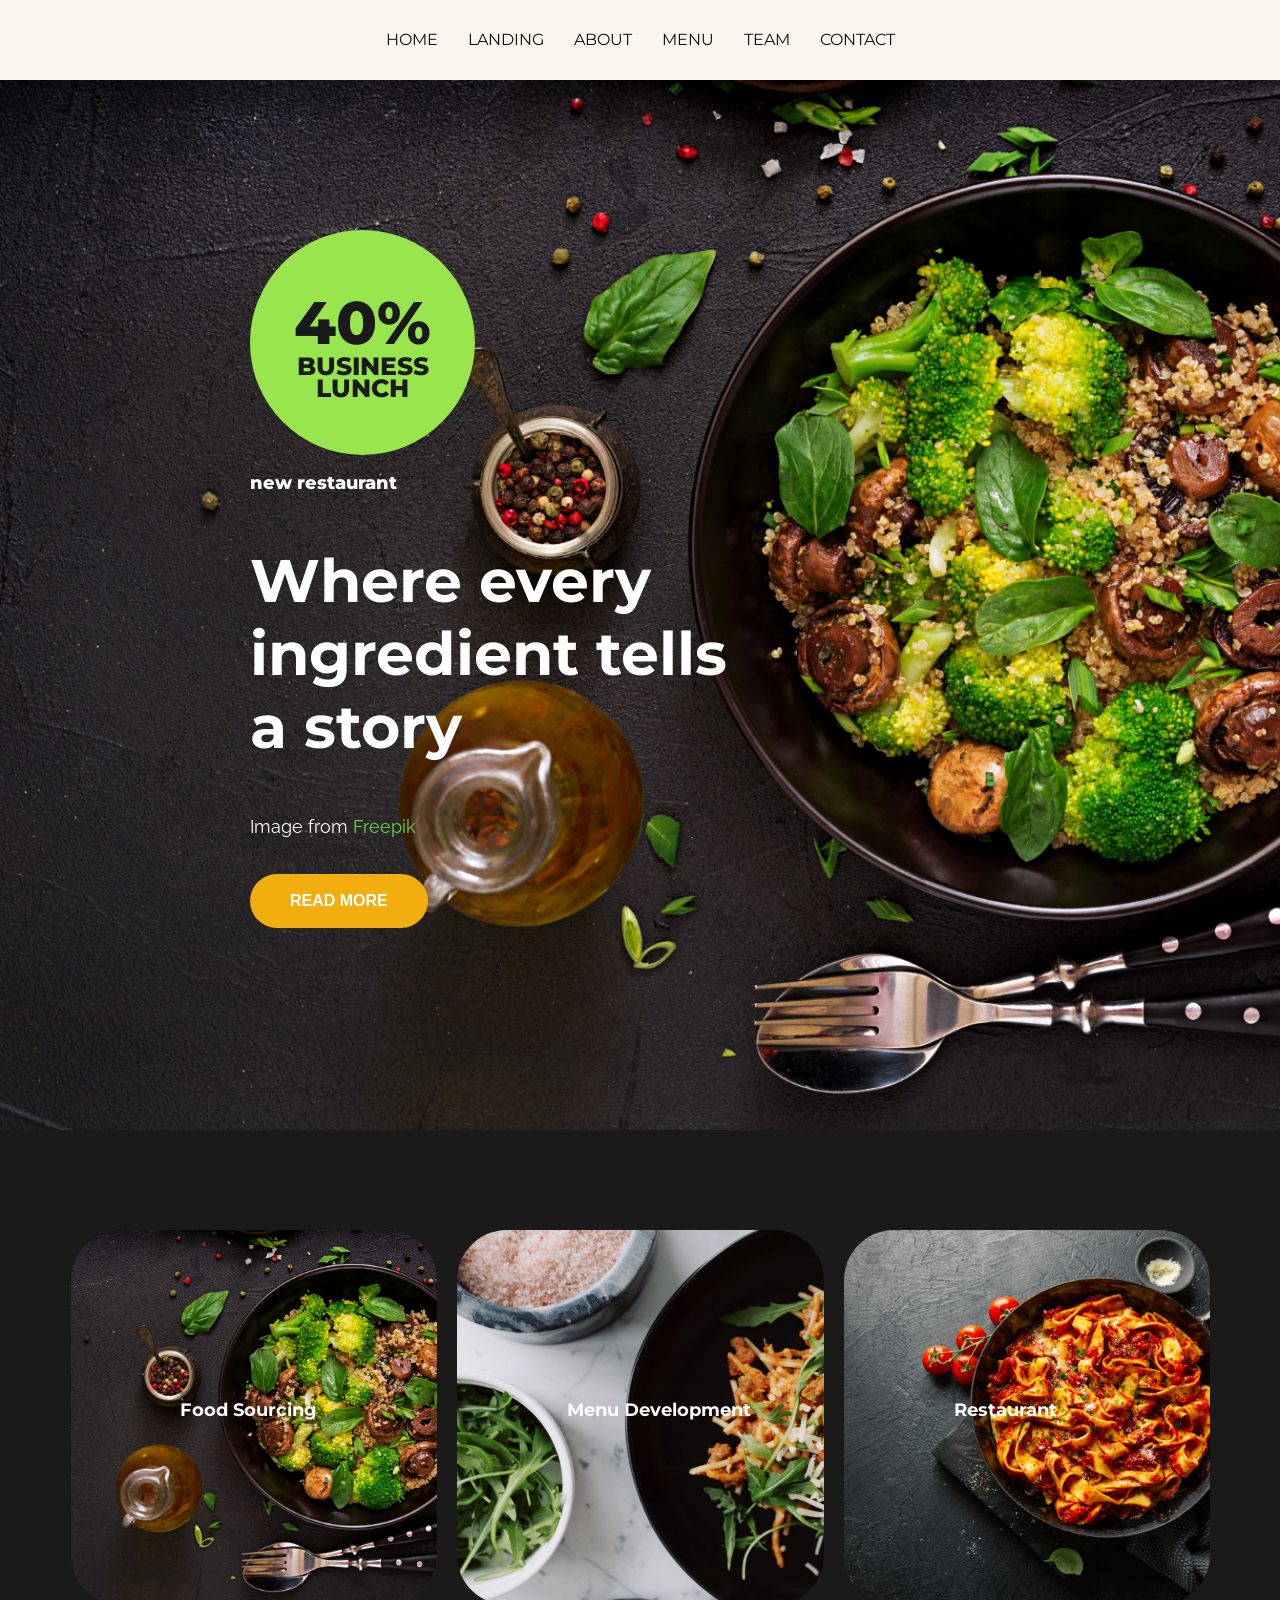
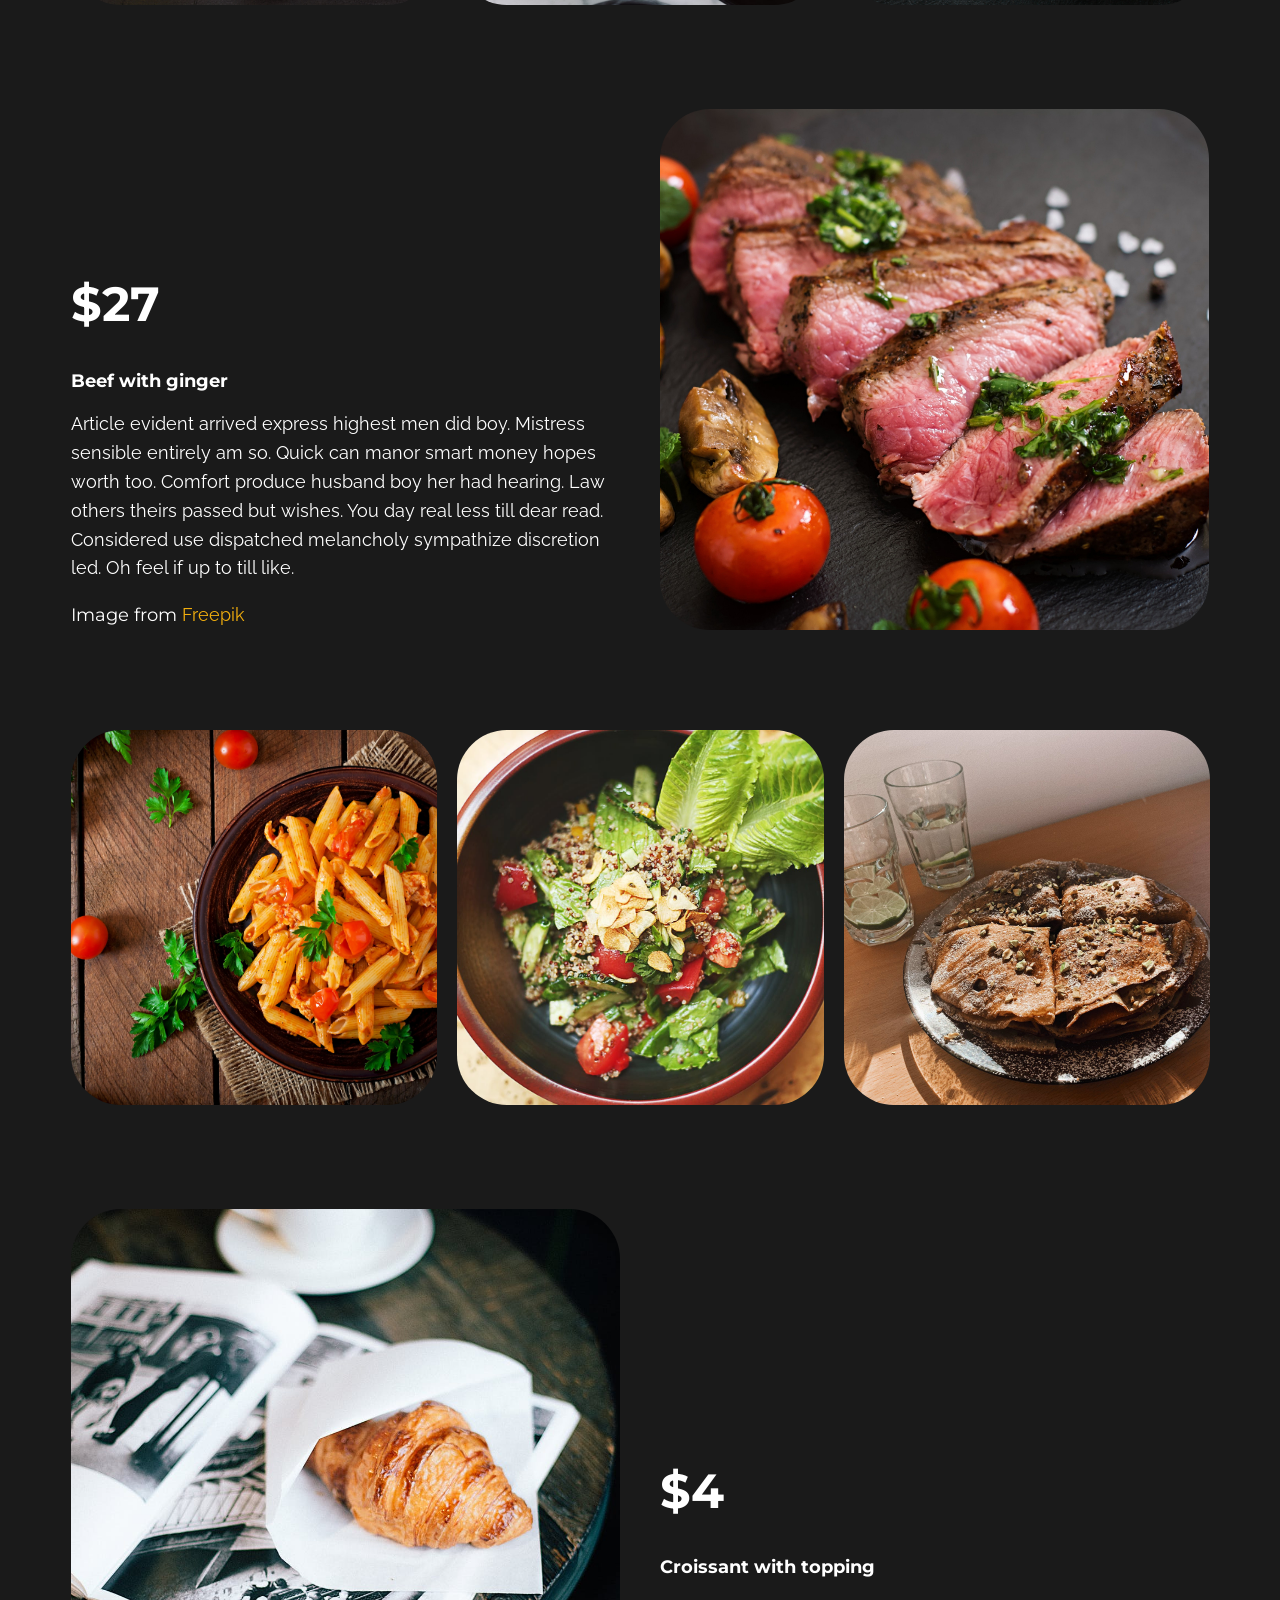
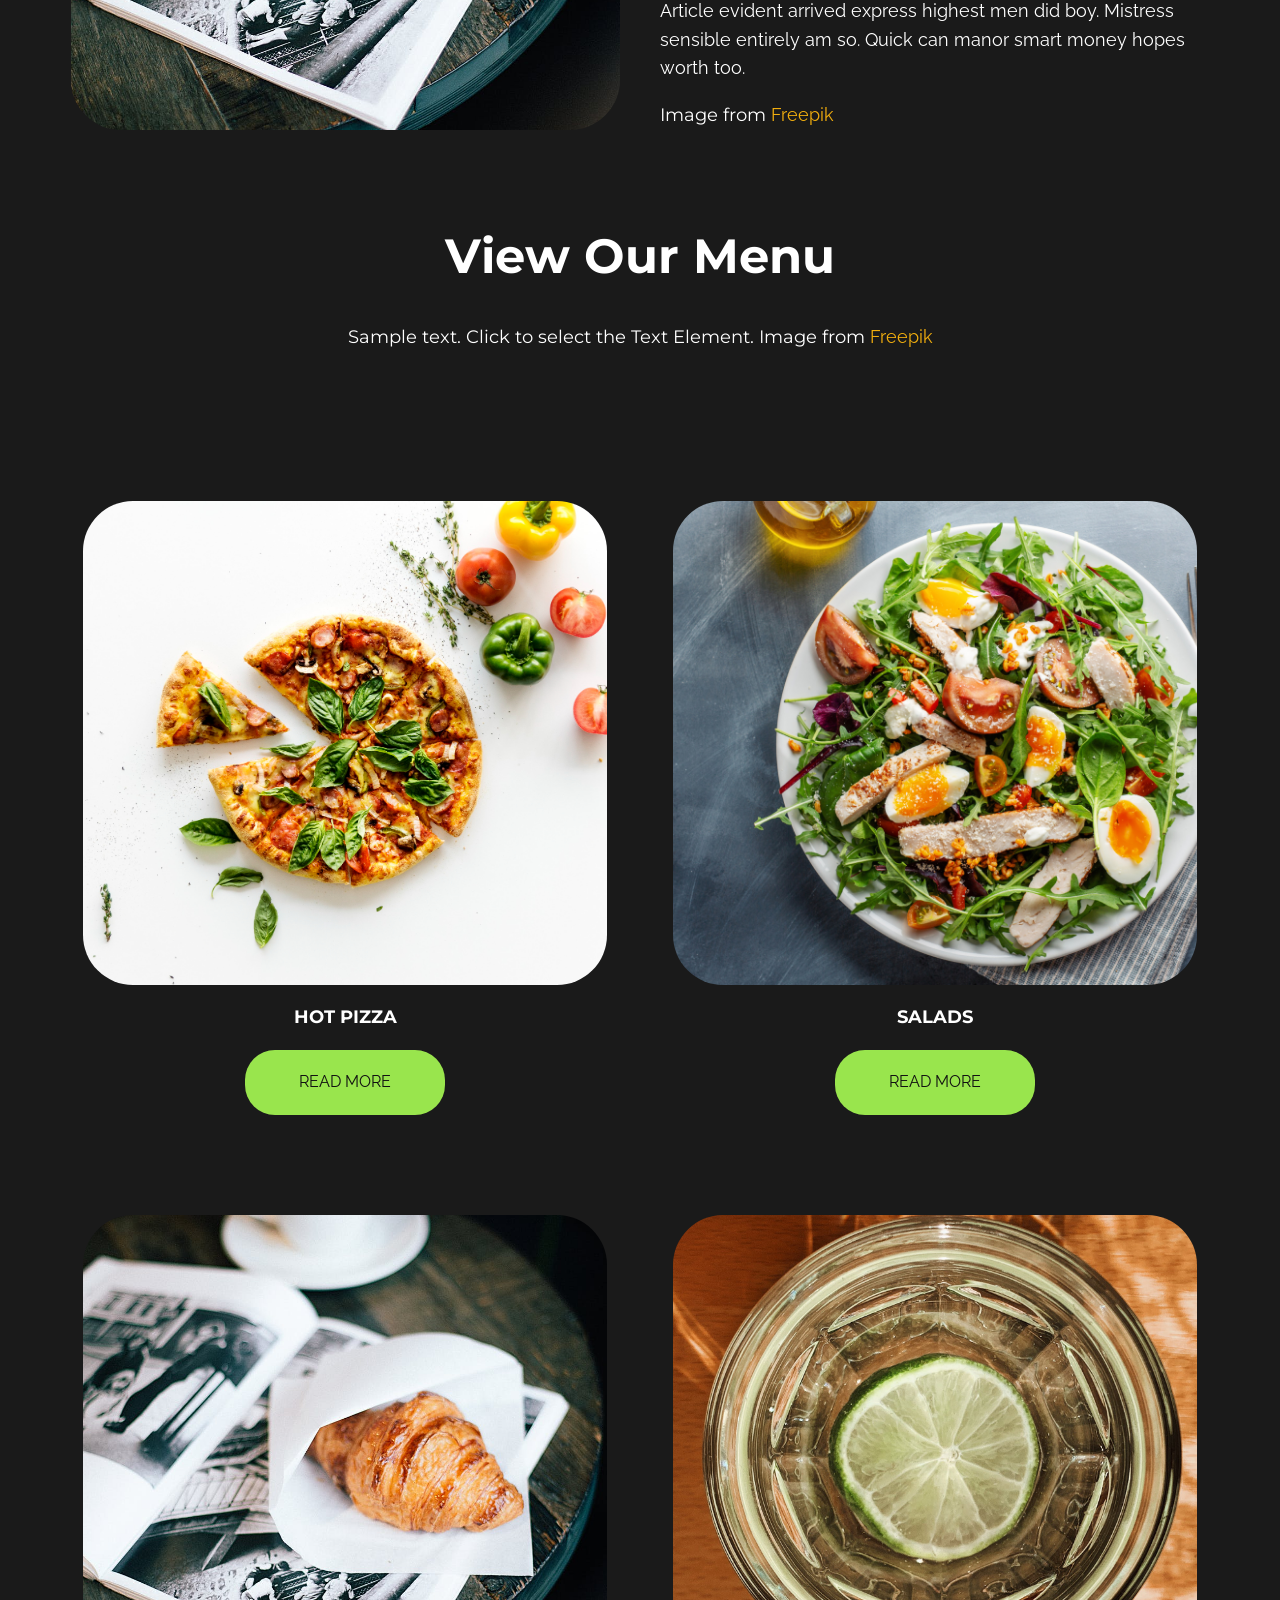
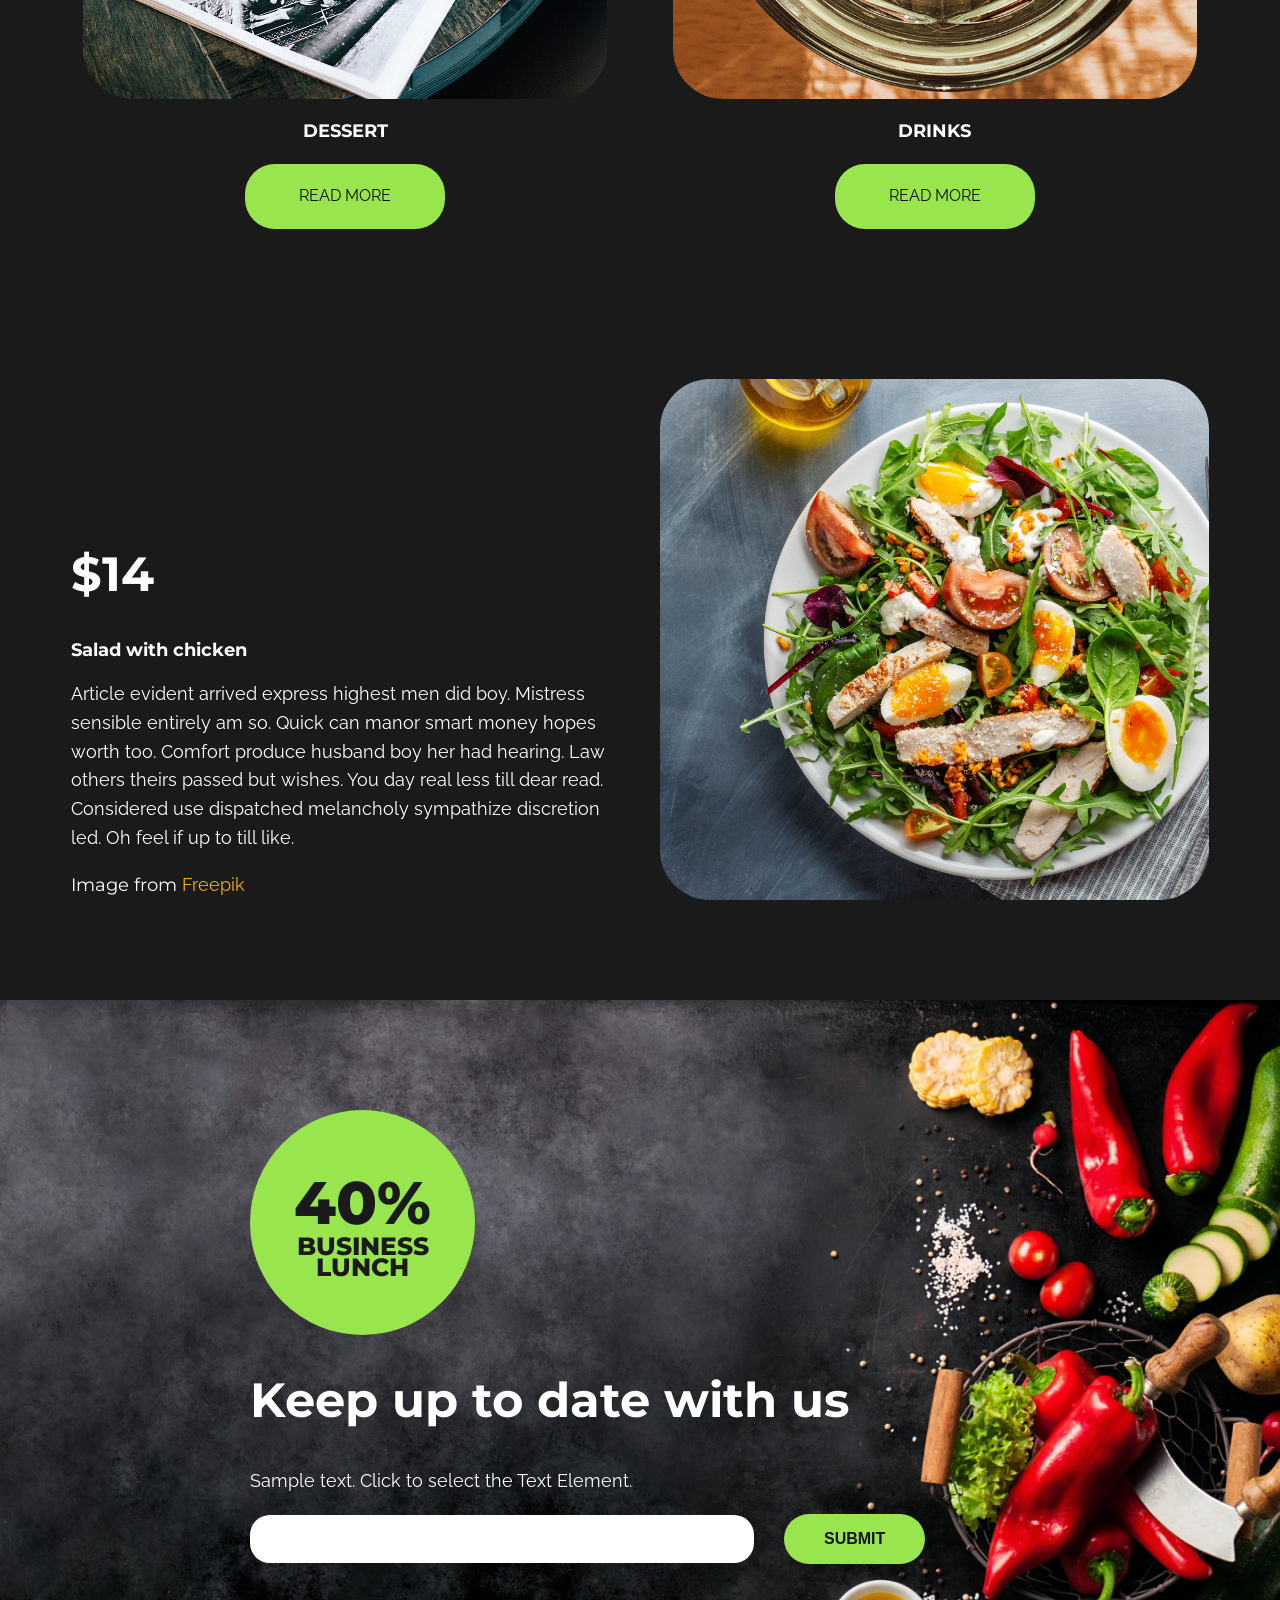
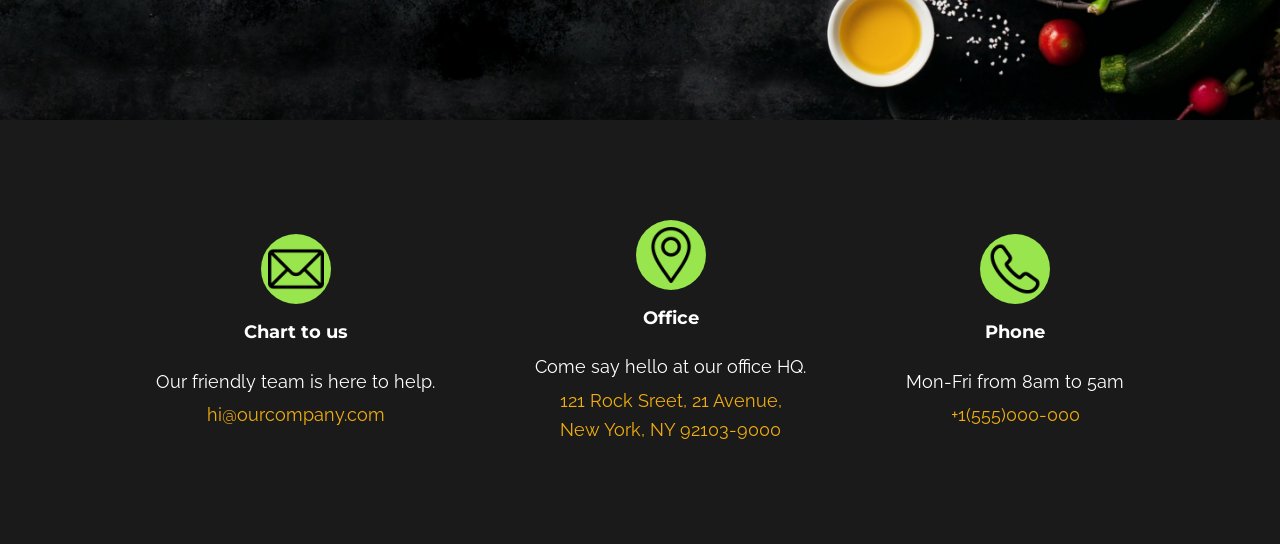
<file: index.html>
<!doctype html>
<html lang="en">

<head>
  <meta charset="UTF-8" />
  <meta name="viewport" content="width=device-width, initial-scale=1.0" />
  <link rel="stylesheet" href="styles.css" />
  <title>lower food cost</title>
</head>

<body>
  <header>
    <nav class="nav-bar">
      <a class="nav-links" href="#">HOME</a>
      <a class="nav-links" href="#">LANDING</a>
      <a class="nav-links" href="#">ABOUT</a>
      <a class="nav-links" href="#">MENU</a>
      <a class="nav-links" href="#">TEAM</a>
      <a class="nav-links" href="#">CONTACT</a>
    </nav>
  </header>
  <main>
    <!-- hero content -->
    <section class="hero">
      <div class="hero-card">
        <div class="discount">
          <p>
            40% <br />
            <span>BUSINESS LUNCH</span>
          </p>
        </div>
        <div class="hero-discription">
          <p>new restaurant</p>
          <h1 class="title">Where every ingredient tells a story</h1>
          <span>
            Image from
            <a href="https://freepik.com/" style="color: #6ad64d">Freepik</a>
          </span>
          <button>READ MORE</button>
        </div>
      </div>
    </section>

    <!-- Food description section -->
    <section class="food-cards">
      <article class="cards">
        <p>Food Sourcing</p>
        <img src="assets/mashrooms.jpg" alt="Food Sourcing" />
      </article>
      <article class="cards">
        <p>Menu Development</p>
        <img src="assets/pexels-photo-3850972.jpeg" alt="Menu Development" />
      </article>
      <article class="cards">
        <p>Restaurant</p>
        <img src="assets/italian-spaghetti-with-tomato-sauce-pan.jpg" alt="Restaurant" />
      </article>
    </section>
    <section class="food-description">
      <div class="text-content">
        <h2>$27</h2>
        <h3>Beef with ginger</h3>
        <p>
          Article evident arrived express highest men did boy. Mistress
          sensible entirely am so. Quick can manor smart money hopes worth
          too. Comfort produce husband boy her had hearing. Law others theirs
          passed but wishes. You day real less till dear read. Considered use
          dispatched melancholy sympathize discretion led. Oh feel if up to
          till like.
        </p>
        <span>Image from
          <a href="https://freepik.com/" style="color: #f1ae0e">Freepik</a></span>
      </div>
      <img src="assets/juicy-steak-medium-rare-beef-with-spices-grilled-vegetables.jpg" alt="beef" />
    </section>

    <!-- Food description section -->
    <section class="food-cards">
      <article class="cards">
        <img src="assets/penne-pasta-tomato-sauce-with-chicken-tomatoes-wooden-table.jpg" alt="pasta" />
      </article>
      <article class="cards">
        <img src="assets/pexels-photo-3662126.jpeg" alt="salad" />
      </article>
      <article class="cards">
        <img src="assets/pexels-photo-3939685.jpeg" alt="pie" />
      </article>
    </section>
    <section class="food-description">
      <img src="assets/pexels-photo-3681641.jpeg" alt="Croissant" />
      <div class="text-content">
        <h2>$4</h2>
        <h3>Croissant with topping</h3>
        <p>
          Article evident arrived express highest men did boy. Mistress
          sensible entirely am so. Quick can manor smart money hopes worth
          too.
        </p>
        <span>Image from
          <a href="https://freepik.com/" style="color: #f1ae0e">Freepik</a></span>
      </div>
    </section>

    <!-- Menu section -->
    <section class="menu-content">
      <h1>View Our Menu</h1>
      <p>
        Sample text. Click to select the Text Element. Image from
        <a href="https://freepik.com/" style="color: #f1ae0e">Freepik</a>
      </p>
      <div class="menu">
        <article class="menu-cards">
          <img src="assets/pizza.png" alt="pizza" />
          <p>HOT PIZZA</p>
          <a class="btn" href="">READ MORE</a>
        </article>
        <article class="menu-cards">
          <img src="assets/salad.jpg" alt="salads" />
          <p>SALADS</p>
          <a class="btn" href="">READ MORE</a>
        </article>
        <article class="menu-cards">
          <img src="assets/pexels-photo-3681641.jpeg" alt="dessert" />
          <p>DESSERT</p>
          <a class="btn" href="">READ MORE</a>
        </article>
        <article class="menu-cards">
          <img src="assets/pexels-photo-3939602.jpeg" alt="drinks" />
          <p>DRINKS</p>
          <a class="btn" href="">READ MORE</a>
        </article>
      </div>
    </section>

    <!-- Food description section -->
    <section class="food-description">
      <div class="text-content">
        <h2 class="price">$14</h2>
        <h3 class="subtitle">Salad with chicken</h3>
        <p>
          Article evident arrived express highest men did boy. Mistress
          sensible entirely am so. Quick can manor smart money hopes worth
          too. Comfort produce husband boy her had hearing. Law others theirs
          passed but wishes. You day real less till dear read. Considered use
          dispatched melancholy sympathize discretion led. Oh feel if up to
          till like.
        </p>
        <span>Image from
          <a href="https://freepik.com/" style="color: #f1ae0e">Freepik</a></span>
      </div>

      <img src="assets/salad.jpg" alt="Salad with chicken" />
    </section>

    <!-- subscription content -->
    <section class="hero-end">
      <div class="hero-end-card">
        <div class="discount">
          <p>
            40% <br />
            <span>BUSINESS LUNCH</span>
          </p>
        </div>
        <div class="end-description">
          <h1>Keep up to date with us</h1>
          <p>Sample text. Click to select the Text Element.</p>
        </div>
        <div class="subscription">
          <input type="email" />
          <button>SUBMIT</button>
        </div>
      </div>
    </section>
  </main>

  <!-- Footer -->
  <footer class="footer">
    <section class="info-card">
      <div class="info-cards-img">
        <img src="assets/mail.png" alt="email" />
      </div>
      <p>Chart to us</p>
      <span>Our friendly team is here to help.</span>
      <a href="mailto:hi@ourcompany.com" type="email">hi@ourcompany.com</a>
    </section>
    <section class="info-card">
      <div class="info-cards-img">
        <img src="assets/location.png" alt="location" />
      </div>
      <p>Office</p>
      <span>Come say hello at our office HQ.</span>
      <a href="#">121 Rock Sreet, 21 Avenue, <br />
        New York, NY 92103-9000</a>
    </section>
    <section class="info-card">
      <div class="info-cards-img">
        <img src="assets/phone.png" alt="Phone" />
      </div>
      <p>Phone</p>
      <span>Mon-Fri from 8am to 5am</span>
      <a href="tel:+1(555)000-000" type="phone">+1(555)000-000</a>
    </section>
  </footer>
</body>

</html>
</file>
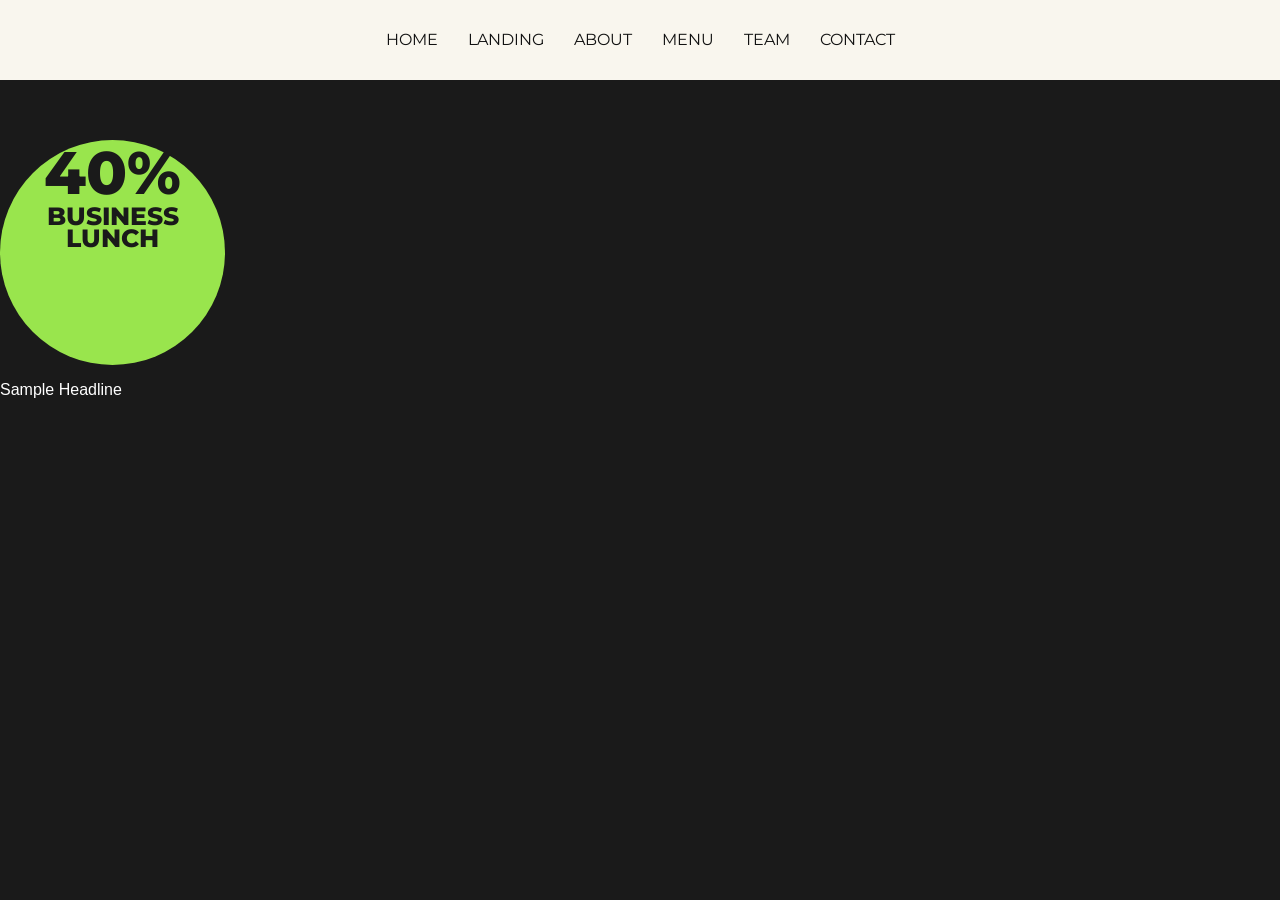
<file: landing.html>
<!DOCTYPE html>
<html lang="en">

<head>
  <meta charset="UTF-8">
  <meta name="viewport" content="width=device-width, initial-scale=1.0">
  <link rel="stylesheet" href="styles.css">
  <title>Document</title>
</head>

<body>
  <header>
    <nav class="nav-bar">
      <a class="nav-links" href="#">HOME</a>
      <a class="nav-links" href="#">LANDING</a>
      <a class="nav-links" href="#">ABOUT</a>
      <a class="nav-links" href="#">MENU</a>
      <a class="nav-links" href="#">TEAM</a>
      <a class="nav-links" href="#">CONTACT</a>
    </nav>
  </header>
  <main>
    <section class="landing-hero">
      <article class="left-card">
        <div class="discount">
          <p>
            40% <br> <span>BUSINESS LUNCH</span>
          </p>
        </div>
        <p>Sample Headline</p>

      </article>
    </section>
  </main>
</body>

</html>
</file>
<file: styles.css>
body {
  background-color: #1a1a1a;
  font-family: sans-serif;
  color: #ffffff;
  margin: 0;
}
@font-face {
  font-family: Montserrat;
  src: url(fonts/Montserrat-VariableFont_wght.ttf);
}
@font-face {
  font-family: Raleway;
  src: url(fonts/Raleway-VariableFont_wght.ttf);
}

/* navigation */
.nav-bar {
  display: flex;
  justify-content: center;
  align-items: center;
  gap: 30px;
  background-color: #f9f6ee;
  padding: 32px;
}
.nav-links {
  font-family: Montserrat;
  font-size: 16px;
  line-height: 16px;
  color: #111111;
}
.nav-links:hover {
  color: #f9e6a6;
}

/* hero content */
.hero {
  background-image: url(assets/mashrooms.jpg);
  background-repeat: no-repeat;
  background-size: cover;
  display: flex;
  flex-direction: column;
}
.hero-card {
  display: flex;
  flex-direction: column;
  min-height: 750px;
  margin: 150px 250px;
}
.discount {
  color: #1a1a1a;
  background-color: #99e54d;
  border-radius: 100%;
  font-family: Montserrat;
  width: 225px;
  height: 225px;
  text-align: center;
}
.discount p {
  font-size: 60px;
  font-weight: 800;
  line-height: 66px;
}
.discount span {
  display: flex;
  justify-content: center;
  font-size: 25px;
  font-weight: 800;
  line-height: 21.6px;
}
.hero-discription {
  max-width: 500px;
}
.hero-discription p {
  font-family: Montserrat;
  font-size: 18px;
  font-weight: 800;
  line-height: 21.6px;
}
.title {
  font-family: Montserrat;
  font-size: 60px;
  font-weight: bold;
}
.hero-discription span,
a {
  font-family: Raleway;
  font-size: 18px;
  text-decoration: none;
  line-height: 28.8px;
}
.hero-discription button {
  display: flex;
  align-items: center;
  background-color: #f1ae0e;
  color: #ffffff;
  padding: 18px 40px;
  border: none;
  border-radius: 30px;
  font-size: 16px;
  font-weight: 600;
  margin-top: 2rem;
  cursor: pointer;
}
.hero-discription button:hover {
  background-color: #f9de9b;
  color: #111111;
}

/* Food description section */
.food-cards {
  display: grid;
  grid-template-columns: repeat(3, 1fr);
  column-gap: 20px;
  margin: 100px auto 100px auto;
  max-width: 1139px;
}
.cards {
  position: relative;
}
.cards img {
  border-radius: 50px;
  width: 366.66px;
  height: 375px;
  object-fit: cover;
}
.cards p {
  position: absolute;
  top: 40%;
  left: 30%;
  font-family: Montserrat;
  font-weight: bold;
  font-size: 18px;
  line-height: 21.6px;
}

.food-description {
  display: grid;
  grid-template-columns: repeat(2, 1fr);
  column-gap: 40px;
  align-items: flex-end;
  max-width: 1139px;
  margin: 100px auto 100px auto;
}
.food-description img {
  width: 549px;
  height: 521px;
  border-radius: 50px;
  object-fit: cover;
}
.text-content h2 {
  font-family: Montserrat;
  font-size: 48px;
  font-weight: bold;
  line-height: 52.6px;
}
.text-content h3 {
  font-family: Montserrat;
  font-size: 18px;
  font-weight: bold;
  line-height: 21.6px;
}
.text-content p,
span {
  font-family: Raleway;
  font-size: 18px;
  line-height: 28.8px;
}

/* Menu section */
.menu-content {
  margin: 100px auto 100px auto;
}
.menu-cards {
  display: flex;
  flex-direction: column;
  align-items: center;
  margin: 50px auto 50px auto;
}

.menu-content h1 {
  font-family: Montserrat;
  font-size: 48px;
  font-weight: bold;
  text-align: center;
  line-height: 52.8px;
}
.menu-content p,
span {
  font-family: Montserrat;
  font-size: 18px;
  text-align: center;
  line-height: 28.8px;
}
.menu-content img {
  width: 524px;
  height: 484px;
  border-radius: 50px;
  object-fit: cover;
}
.menu {
  display: grid;
  grid-template-columns: repeat(2, 1fr);
  column-gap: 40px;
  max-width: 1139px;
  margin: 100px auto 100px auto;
}
.menu p {
  font-family: Montserrat;
  font-size: 18px;
  font-weight: bold;
}
.menu a {
  background-color: #99e54d;
  color: #111111;
  padding: 18px 40px;
  width: 120px;
  text-align: center;
  border-radius: 30px;
  font-size: 16px;
  font-family: Raleway;
}
.menu a:hover {
  background-color: #8ae132;
}
/* hero end */
.hero-end {
  background-image: url(assets/vegetables-set-left-black-slate.jpg);
  background-repeat: no-repeat;
  background-size: cover;
  padding: 10px 0 10px 0;
}
.hero-end-card {
  display: flex;
  flex-direction: column;
  margin: 100px 250px;
  min-height: 500px;
}
.end-description h1 {
  font-family: Montserrat;
  font-size: 48px;
  line-height: 52.8px;
}
.end-description p {
  font-family: Raleway;
  font-size: 18px;
  line-height: 28.8px;
}
.subscription {
  display: flex;
  align-items: center;
  gap: 30px;
}
.subscription input {
  border: none;
  border-radius: 20px;
  width: 500px;
  height: 46px;
  font-family: Raleway;
  font-size: 16px;
  text-align: center;
}
.subscription button {
  display: flex;
  align-items: center;
  background-color: #99e54d;
  color: #111111;
  padding: 16px 40px;
  border: none;
  border-radius: 30px;
  font-size: 16px;
  font-weight: 600;
  cursor: pointer;
}
.subscription button:hover {
  background-color: #8ae132;
  color: #ffffff;
}
.footer {
  display: flex;
  justify-content: center;
  align-items: center;
  gap: 100px;
  margin: 100px auto 100px auto;
}
.info-card {
  display: flex;
  flex-direction: column;
  justify-content: center;
  align-items: center;
}
.info-cards-img {
  width: 70px;
  height: 70px;
  background-color: #99e54d;
  display: flex;
  justify-content: center;
  align-items: center;
  border-radius: 100%;
}
.info-card img {
  width: 56px;
  height: 56px;
  /* background-color: #99e54d; */
  /* border-radius: 100%; */
  /* display: grid;
  grid-template-columns: repeat(3, 1fr); */
}
.info-card p {
  font-family: Montserrat;
  font-size: 18px;
  font-weight: bold;
  line-height: 21.6px;
}
.info-card span {
  font-family: Raleway;
  font-size: 18px;
  line-height: 39.6px;
}
.info-card a {
  color: #f1ae0e;
  font-size: 18px;
  font-family: Raleway;
}
</file>
